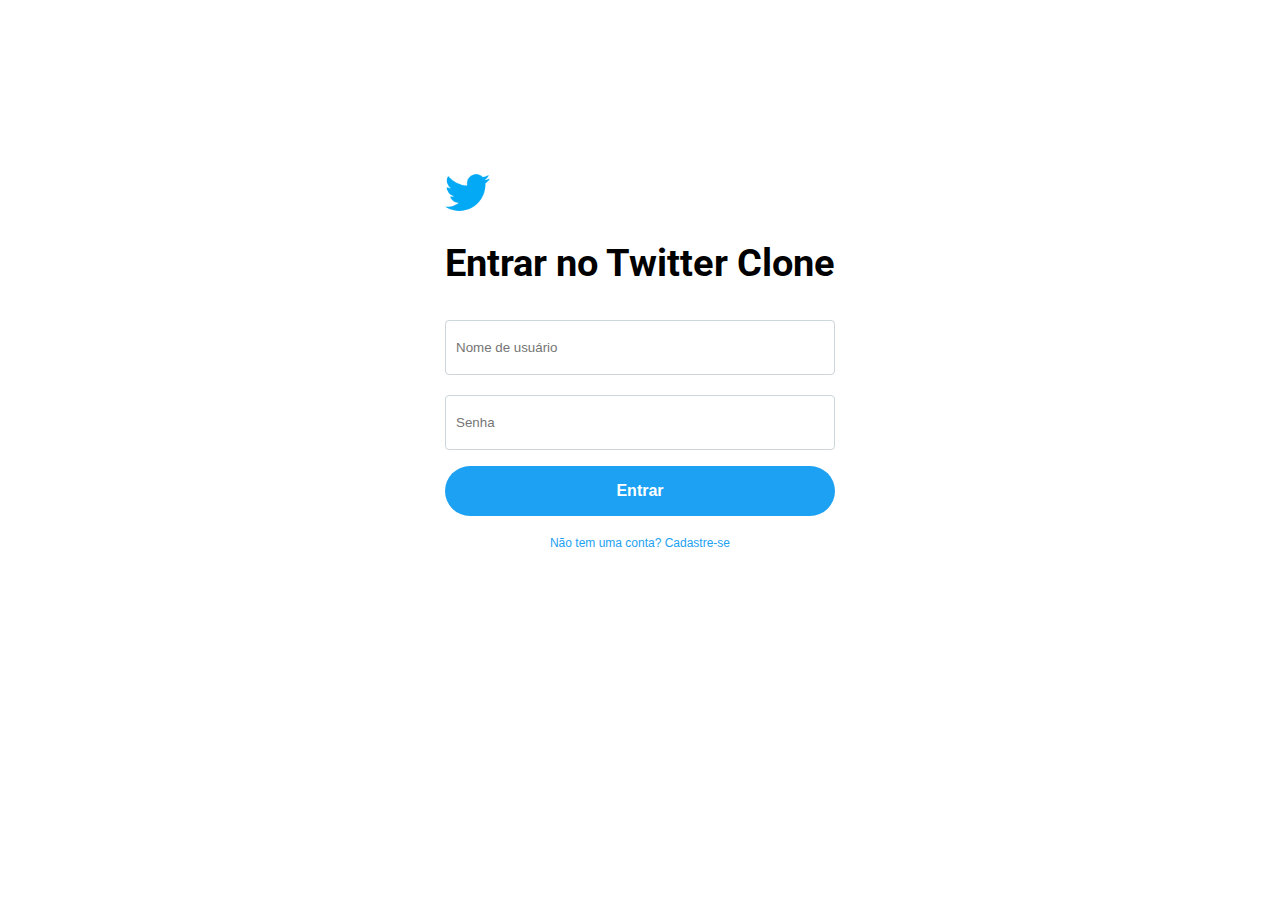
<file: twitterclone/social/templates/login.html>
<!DOCTYPE html>
<html lang="en">
<head>
    <meta charset="UTF-8">
    <meta name="viewport" content="width=device-width, initial-scale=1.0">
    <link rel="stylesheet" href="../static/login.css">
    <link rel="preconnect" href="https://fonts.googleapis.com">
    <link rel="preconnect" href="https://fonts.gstatic.com" crossorigin>
    <link href="https://fonts.googleapis.com/css2?family=Roboto:ital,wght@0,100;0,300;0,400;0,500;0,700;0,900;1,100;1,300;1,400;1,500;1,700;1,900&display=swap" rel="stylesheet">
    <title>Entrar no Twitter Clone</title>
</head>
<body>
    <div class="container">
        <img src="../static/images/bird.png" alt="">
        <h1>Entrar no Twitter Clone</h1>
        <form action="">
            <input type="text" placeholder="Nome de usuário">
            <input type="text" placeholder="Senha">
            <button>Entrar</button>
        </form>
        <a href="">Não tem uma conta? Cadastre-se</a>
    </div>
</body>
</html>
</file>
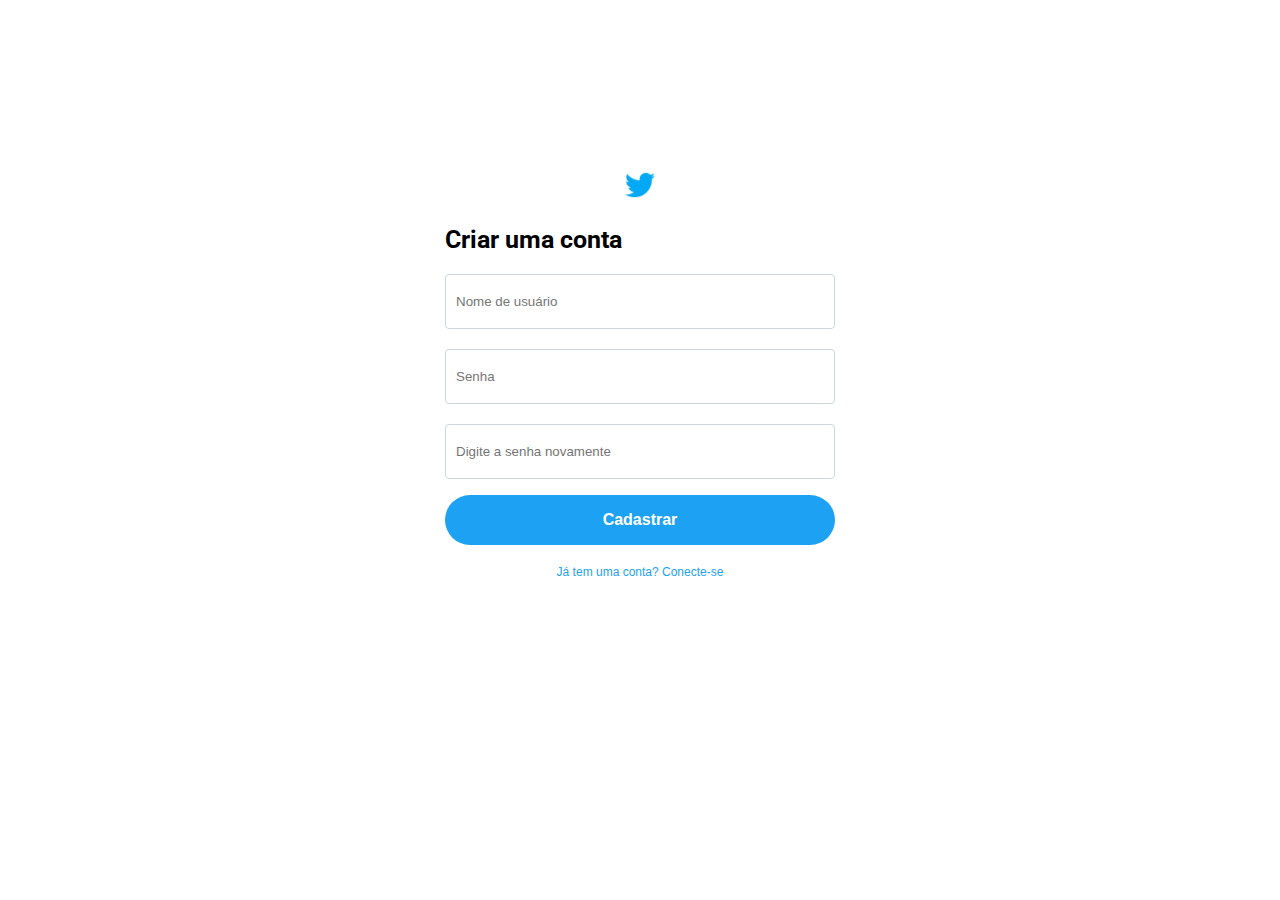
<file: twitterclone/social/templates/register.html>
<!DOCTYPE html>
<html lang="en">
<head>
    <meta charset="UTF-8">
    <meta name="viewport" content="width=device-width, initial-scale=1.0">
    <link rel="stylesheet" href="../static/register.css">
    <link rel="preconnect" href="https://fonts.googleapis.com">
    <link rel="preconnect" href="https://fonts.gstatic.com" crossorigin>
    <link href="https://fonts.googleapis.com/css2?family=Roboto:ital,wght@0,100;0,300;0,400;0,500;0,700;0,900;1,100;1,300;1,400;1,500;1,700;1,900&display=swap" rel="stylesheet">
    <title>Criar conta no Twitter Clone</title>
</head>
<body>
    <div class="container">
        <img src="../static/images/bird.png" alt="">
        <h2>Criar uma conta</h2>
        <form action="">
            <input type="text" placeholder="Nome de usuário">
            <input type="text" placeholder="Senha">
            <input type="text" placeholder="Digite a senha novamente">
            <button>Cadastrar</button>
        </form>
        <a href="">Já tem uma conta? Conecte-se</a>
    </div>
</body>
</html>
</file>
<file: twitterclone/social/static/login.css>
body {
    display: flex;
    margin: 0;
    font-family: Roboto, sans-serif;
    justify-content: center;
    align-items: center;
    height: 80vh;
}

.container {
    text-align: center;
}

h1 {
    font-size: 38px;
}

img {
    width: 45px;
    height: 45px;
    display: block;
}

form {
    display: flex;
    flex-direction: column;
}

a {
    font-family: 'Segoe UI', Tahoma, Geneva, Verdana, sans-serif;
    text-decoration: none;
    color: #1da1f2;
    font-size: 12px;
}

input {
    width: 100%;
    height: 55px;
    padding: 10px;
    margin: 10px 0;
    border: 1px solid #ccd6dd;
    border-radius: 4px;
    box-sizing: border-box;
}

button {
    margin-top: 6px;
    width: 100%;
    height: 50px;
    padding: 10px;
    background-color: #1da1f2;
    border: none;
    border-radius: 9999px; 
    color: white;
    font-size: 16px;
    font-weight: 600;
    cursor: pointer;
}

button:hover {
    background-color: #0d95e8;
}

a {
    margin: 0;
    display: block;
    margin-top: 20px;
    color: #1da1f2;
    text-decoration: none;
}

a:hover {
    text-decoration: underline;
}
</file>
<file: twitterclone/social/static/register.css>
body {
    display: flex;
    margin: 0;
    font-family: Roboto, sans-serif;
    justify-content: center;
    align-items: center;
    height: 80vh;
}

.container {
    width: 390px;
    height: 380px;
    text-align: center;
}

h2 {
    text-align: left;
    font-size: 25px;
    margin-bottom: 10px;
}

img {
    width: 30px;
    height: 30px;
}

form {
    display: flex;
    flex-direction: column;
}

a {
    font-family: 'Segoe UI', Tahoma, Geneva, Verdana, sans-serif;
    text-decoration: none;
    color: #1da1f2;
    font-size: 12px;
}

input {
    width: 100%;
    height: 55px;
    padding: 10px;
    margin: 10px 0;
    border: 1px solid #ccd6dd;
    border-radius: 4px;
    box-sizing: border-box;
}

button {
    margin-top: 6px;
    width: 100%;
    height: 50px;
    padding: 10px;
    background-color: #1da1f2;
    border: none;
    border-radius: 9999px; 
    color: white;
    font-size: 16px;
    font-weight: 600;
    cursor: pointer;
}

button:hover {
    background-color: #0d95e8;
}

a {
    margin: 0;
    display: block;
    margin-top: 20px;
    color: #1da1f2;
    text-decoration: none;
}

a:hover {
    text-decoration: underline;
}
</file>
